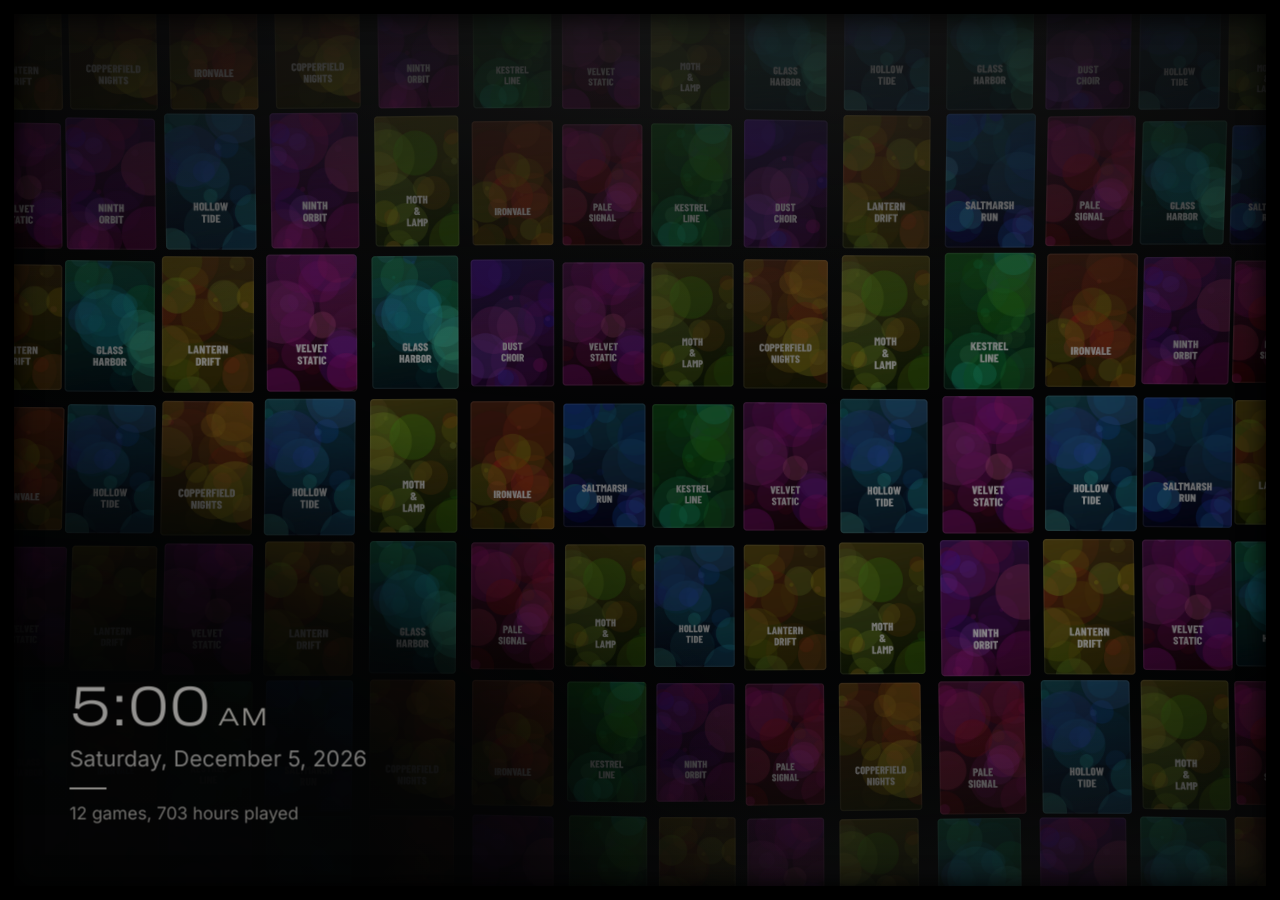
<file: backlog/index.html>
<!DOCTYPE html>
<html lang="en">
<head>
  <meta charset="utf-8">
  <title>Backlog</title>
  <link rel="icon" href="data:,">
  <meta name="viewport" content="width=device-width, initial-scale=1">
  <link rel="stylesheet" href="core.css">
  <!-- Order matters: settings and data first, then the core, then each scene registers itself. -->
  <script src="config.js"></script>
  <script src="library/library.js"></script>
  <script src="core.js"></script>
  <script src="scenes/drift.js"></script>
  <script src="scenes/flip.js"></script>
  <script src="scenes/mosaic.js"></script>
  <script src="scenes/ripple.js"></script>
  <script src="scenes/ripple2.js"></script>
</head>
<body>
  <div id="shift">
    <div id="stage"></div>
    <div id="overlay" aria-hidden="true"></div>
  </div>
  <div id="frame" aria-hidden="true"></div>
  <div id="veil"></div>
  <script>BACKLOG.start();</script>
</body>
</html>
</file>
<file: backlog/core.css>
/* Backlog core styles: fonts, the stage, the clock corner and transitions. Each scene styles itself (prefix its classes). */

@font-face { font-family: 'Barlow Condensed'; src: url(fonts/barlow-condensed-800.woff2) format('woff2'); font-weight: 700; font-display: block; }
@font-face { font-family: 'Share Tech Mono'; src: url(fonts/share-tech-mono-400-latin.woff2) format('woff2'); font-display: block; }
@font-face { font-family: 'Inter'; src: url(fonts/inter-400-latin.woff2) format('woff2'); font-weight: 400; font-display: block; }
@font-face { font-family: 'Inter'; src: url(fonts/inter-500-latin.woff2) format('woff2'); font-weight: 500; font-display: block; }

:root {
  /* --u is one unit of a 1920-wide design, clamped so 16:10 and 21:9 screens still fit. Scenes size things in var(--u). */
  --u: min(calc(100vw / 1920), calc(100vh / 1080));
}

/* The palette. This block is the only place it lives: core.js reads these back into ctx.theme for canvas and WebGL,
   so a scene never writes a color of its own. There is no color here on purpose: warm white and grays, so the covers
   bring the only color.
   accent: the main tone. -rgb: the same as "r,g,b" for rgba(var(--bl-accent-rgb), a). -hi: the bright cut (lines).
   -lo: the dim solid. second: the quieter second tone (section marks). bloom: the soft blur behind big type.
   ink: text. dim/faint/glow: the accent at set strengths. bg: the near-black ground. */
:root {
  --bl-accent: #e9e6df; --bl-accent-rgb: 233,230,223; --bl-accent-hi: #ffffff; --bl-accent-lo: #55534f;
  --bl-second: #a3a09a; --bl-second-rgb: 163,160,154; --bl-bloom: #8c8a86;
  --bl-ink: #f4f2ee; --bl-dim: rgba(233,230,223,.5); --bl-faint: rgba(233,230,223,.14); --bl-glow: rgba(255,255,255,.28);
  --bl-bg: #030303;
}

* { box-sizing: border-box; margin: 0; padding: 0; }
html, body { width: 100%; height: 100%; overflow: hidden; background: #000; color: #fff; cursor: none; }
body { font-family: 'Inter', system-ui, sans-serif; -webkit-font-smoothing: antialiased; text-rendering: geometricPrecision; }

#shift { position: fixed; inset: 0; transition: transform 6s ease-in-out; will-change: transform; }
#stage, #overlay { position: absolute; inset: 0; overflow: hidden; }
/* A thin black frame round the screen, fixed (it doesn't take part in the pixel shift). On the Steam Deck, covers cut by
   the screen's edge can leave flickering colored slivers along the edges in the 3D scenes; the frame covers them and
   the gap the pixel shift opens (up to shiftPx). */
#frame { position: fixed; inset: 0; z-index: 40; pointer-events: none; box-shadow: inset 0 0 0 14px #000, inset 0 0 22px 18px rgba(0,0,0,.75); }
#overlay { pointer-events: none; z-index: 10; }
.bl-scene { position: absolute; inset: 0; overflow: hidden; }

/* Transitions between scenes: the veil covers the swap. */
#veil { position: fixed; inset: 0; z-index: 50; pointer-events: none; opacity: 0; background: #000; transition: opacity .9s ease; }
#veil.on { opacity: 1; }
#veil.rest { transition: opacity 8s ease; }
.bl-black-clock { position: fixed; z-index: 60; font: 700 calc(34 * var(--u)) 'Barlow Condensed', sans-serif; letter-spacing: .12em; color: rgba(var(--bl-accent-rgb),.24); transition: left 4s ease, top 4s ease; }
#veil.glitch { background: repeating-linear-gradient(0deg, rgba(0,0,0,.92) 0 3px, rgba(0,0,0,.6) 3px 5px); transition: opacity .12s steps(3); }
/* 'tv': the picture folds to a thin accent line, the line shrinks to a point and blinks out, then the next scene opens
   from a line. A few px tall and soft at the ends: no big bright area, and one blink per change. */
.bl-tv { position: fixed; left: 0; right: 0; top: 50%; height: calc(3 * var(--u)); min-height: 2px; margin-top: calc(-1.5 * var(--u)); z-index: 55; pointer-events: none; opacity: 0;
  background: linear-gradient(90deg, rgba(var(--bl-accent-rgb),0), rgba(var(--bl-accent-rgb),.75) 14%, var(--bl-ink) 50%, rgba(var(--bl-accent-rgb),.75) 86%, rgba(var(--bl-accent-rgb),0));
  box-shadow: 0 0 calc(10 * var(--u)) rgba(var(--bl-accent-rgb),.55), 0 0 calc(34 * var(--u)) rgba(var(--bl-accent-rgb),.22); }

/* Dim for OLED comfort at night (config.oled.dim, or nightDim between set hours). */
body.bl-dim #shift { filter: brightness(var(--bl-dim, .6)); }

/* The house kit: the Title Card's language, shared by every scene. Sizes are the scene's; looks are these.
   mk: the small block before a section label, in the second color. lab: a condensed letter-spaced label. mono: the dim data line.
   sub: the subtitle line ("LAST SESSION 3 DAYS AGO // 242 HOURS LOGGED"). big: a headline with scanlines and glow.
   rule: the thin accent rule. haz: hazard stripes, used sparingly. */
.bl-h-head { display: flex; align-items: flex-end; gap: calc(12 * var(--u)); line-height: 1; white-space: nowrap; }
.bl-h-mk { flex: none; background: var(--bl-second); box-shadow: 0 0 calc(8 * var(--u)) rgba(var(--bl-second-rgb),.5); }
.bl-h-lab { font-family: 'Barlow Condensed', sans-serif; font-weight: 700; line-height: 1; letter-spacing: .16em; text-transform: uppercase; color: var(--bl-accent); }
.bl-h-mono { font-family: 'Share Tech Mono', monospace; line-height: 1.2; letter-spacing: .24em; text-transform: uppercase; color: var(--bl-dim); }
.bl-h-sub { font-family: 'Barlow Condensed', sans-serif; font-weight: 700; line-height: 1.05; letter-spacing: .03em; text-transform: uppercase; color: var(--bl-accent);
  text-shadow: 0 0 1px currentColor, 0 0 calc(4 * var(--u)) rgba(var(--bl-accent-rgb),.6), 0 0 calc(14 * var(--u)) rgba(var(--bl-accent-rgb),.3); }
.bl-h-big { font-family: 'Barlow Condensed', sans-serif; font-weight: 700; line-height: .9; letter-spacing: .005em; text-transform: uppercase; color: var(--bl-accent);
  text-shadow: 0 0 1px currentColor, 0 0 calc(6 * var(--u)) rgba(var(--bl-accent-rgb),.7), 0 0 calc(22 * var(--u)) rgba(var(--bl-accent-rgb),.35);
  -webkit-mask-image: repeating-linear-gradient(180deg, #000 0 3px, rgba(0,0,0,.42) 3px 5px); mask-image: repeating-linear-gradient(180deg, #000 0 3px, rgba(0,0,0,.42) 3px 5px); }
.bl-h-rule { height: max(2px, calc(3 * var(--u))); background: var(--bl-accent); box-shadow: 0 0 calc(8 * var(--u)) rgba(var(--bl-accent-rgb),.6); }
/* No color: a white glow on white type only blurs it, so mono sets the type crisp, with a dark halo for contrast on art. */
.bl-h-big, .bl-h-sub { text-shadow: 0 0 calc(12 * var(--u)) rgba(0,0,0,.85), 0 1px 2px rgba(0,0,0,.9); }
.bl-h-big { -webkit-mask-image: none; mask-image: none; }
.bl-h-rule, .bl-h-mk { box-shadow: none; }
.bl-h-rule.faint { height: max(1px, calc(2 * var(--u))); background: var(--bl-faint); box-shadow: none; }
/* The cover scenes' spotlight caption: the Label clock's two fonts, flat, so the caption and the clock read as one voice.
   Scenes set the name's size. Thin letters show what's behind them, so the backing is darker than the scenes' own. */
.bl-cap { z-index: 1; } /* above the clock corner's wide scrim, which would dim whatever part of it sits on the left */
.bl-cap-name { font-family: 'Archivo Wide Light', sans-serif; font-weight: 300; line-height: 1.1; color: var(--bl-ink); text-shadow: 0 1px 3px rgba(0,0,0,.75); }
.bl-cap-line { font-family: Inter, sans-serif; font-weight: 400; line-height: 1.3; text-transform: lowercase; color: var(--bl-accent); text-shadow: 0 1px 3px rgba(0,0,0,.75); }
.bl-cap-line::first-letter { text-transform: uppercase; }
.bl-cap .bl-h-lab { font-family: Inter, sans-serif; font-weight: 500; font-size: calc(22 * var(--u)) !important; letter-spacing: .14em; }
.bl-cap .bl-h-mono { font-family: Inter, sans-serif; letter-spacing: .08em; }
.bl-cap .bl-h-head .bl-h-mono { font-size: calc(20.5 * var(--u)) !important; }
/* No label above the name: the caption opens on its rule, then the name. */
body .bl-cap .bl-h-head { display: none; }
.bl-cap .bl-h-rule { height: 1px; box-shadow: none; background: rgba(var(--bl-accent-rgb),.45); }
.bl-cap .bl-h-mk { box-shadow: none; }
/* The backing: dark at the words, then a long, gentle fall-off so it reads as shade, not a hard black oval. The halo on
   the letters carries the rest of the contrast. */
body .bl-cap::before { inset: -42% -16%; background: radial-gradient(closest-side, rgba(4,5,6,.91) 0, rgba(4,5,6,.86) 50%, rgba(4,5,6,.6) 70%, rgba(4,5,6,.26) 87%, rgba(4,5,6,0)); }
.bl-cap .bl-cap-name, .bl-cap .bl-cap-line, .bl-cap .bl-h-head, .bl-cap .bl-h-ach { text-shadow: 0 0 calc(14 * var(--u)) rgba(0,0,0,.9), 0 1px 3px rgba(0,0,0,.9); }
.bl-h-haz { height: calc(14 * var(--u)); background: repeating-linear-gradient(-45deg, rgba(var(--bl-accent-rgb),.7) 0 calc(8 * var(--u)), transparent calc(8 * var(--u)) calc(16 * var(--u))); }
.bl-h-ach { display: flex; align-items: center; white-space: nowrap; line-height: 1; }
.bl-h-ach .bl-h-mono { font-size: 1em; }
.bl-h-ach-bar { flex: none; display: block; background: var(--bl-faint); overflow: hidden; }
.bl-h-ach-bar i { display: block; height: 100%; background: var(--bl-accent); transform-origin: 0 50%; box-shadow: 0 0 4px var(--bl-glow); }
.bl-h-ach-ok { flex: none; display: block; box-sizing: border-box; border-style: solid; border-color: var(--bl-accent); transform: rotate(40deg) translate(-15%, -12%); filter: drop-shadow(0 0 3px var(--bl-glow)); }
.bl-h-ach.all .bl-h-mono { color: var(--bl-accent); }

/* The clock corner the cover scenes share (ctx.clockCorner): a soft dark scrim so the type sits on quiet ground, and
   the clock on it, a museum placard: sentence case, one size step per line, one short rule. Figures sit in fixed
   cells (.bl-cc-fig). */
@font-face { font-family: 'Archivo Wide Light'; src: url(fonts/archivo-wide-light.woff2) format('woff2'); font-weight: 100 400; font-display: block; }
.bl-cc-scrim { position: absolute; left: 0; bottom: 0; width: calc(1500 * var(--u)); height: calc(1000 * var(--u)); pointer-events: none;
  background: radial-gradient(ellipse 72% 80% at 8% 100%, rgba(5,6,7,.97) 0, rgba(5,6,7,.95) 42%, rgba(5,6,7,.78) 62%, rgba(5,6,7,.3) 84%, rgba(5,6,7,0) 100%); }
.bl-cc { position: absolute; left: calc(104 * var(--u)); bottom: calc(92 * var(--u)); will-change: transform; }
.bl-cc-fig { display: inline-block; text-align: center; }
.bl-cc-lb-time { font: 300 calc(84 * var(--u))/1 'Archivo Wide Light', sans-serif; color: var(--bl-ink); white-space: nowrap; }
.bl-cc-lb-ap { font-size: .45em; margin-left: .28em; letter-spacing: .04em; color: var(--bl-accent); }
.bl-cc-lb-date { margin-top: calc(16 * var(--u)); font: 400 calc(33 * var(--u))/1.2 Inter, sans-serif; color: var(--bl-ink); opacity: .82; }
.bl-cc-lb-rule { width: calc(56 * var(--u)); height: max(2px, calc(3 * var(--u))); margin: calc(22 * var(--u)) 0 calc(18 * var(--u)); background: var(--bl-accent); }
.bl-cc-lb-line { font: 400 calc(26 * var(--u))/1.45 Inter, sans-serif; color: var(--bl-accent); opacity: .8; }


/* Error card, only when a scene throws and nothing else can run. */
.bl-error { position: absolute; inset: auto 0 0 0; padding: 16px 24px; font: 14px 'Share Tech Mono', monospace; color: #f55; background: rgba(0,0,0,.8); white-space: pre-wrap; }
</file>
